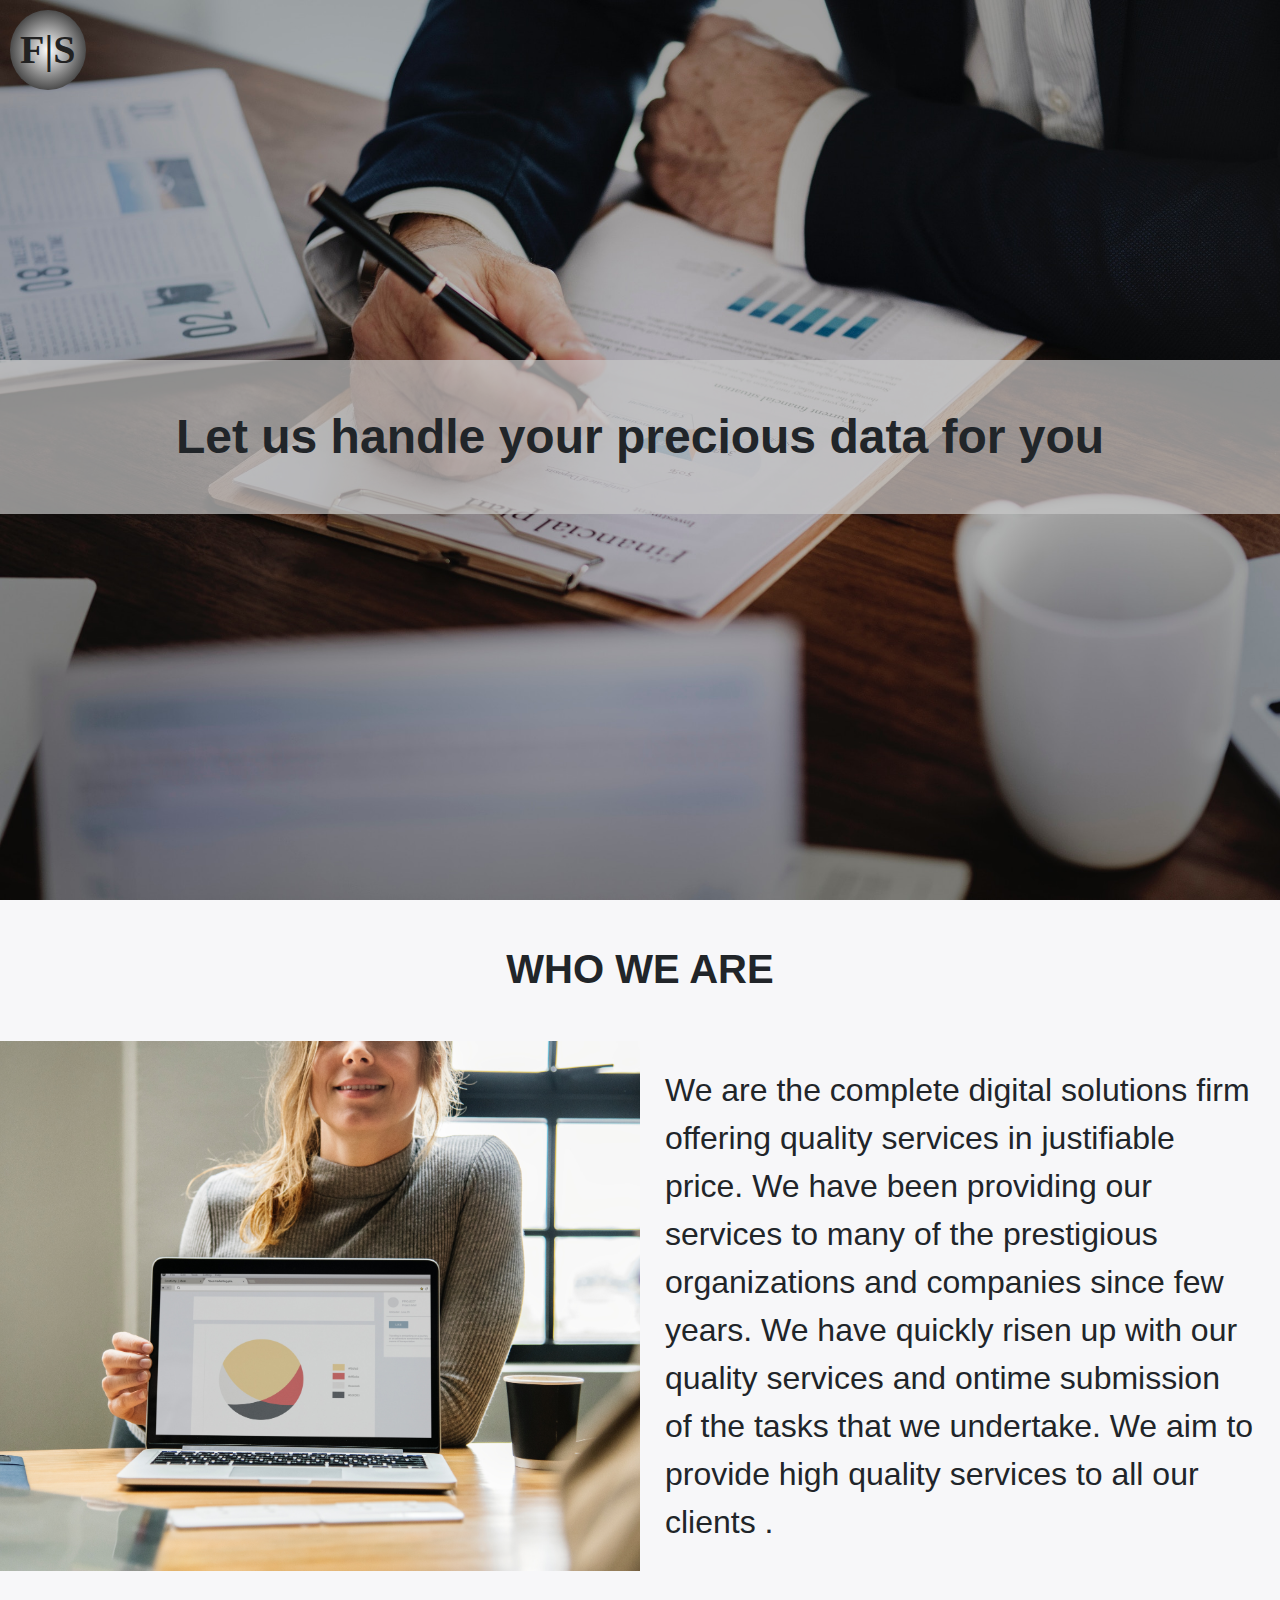
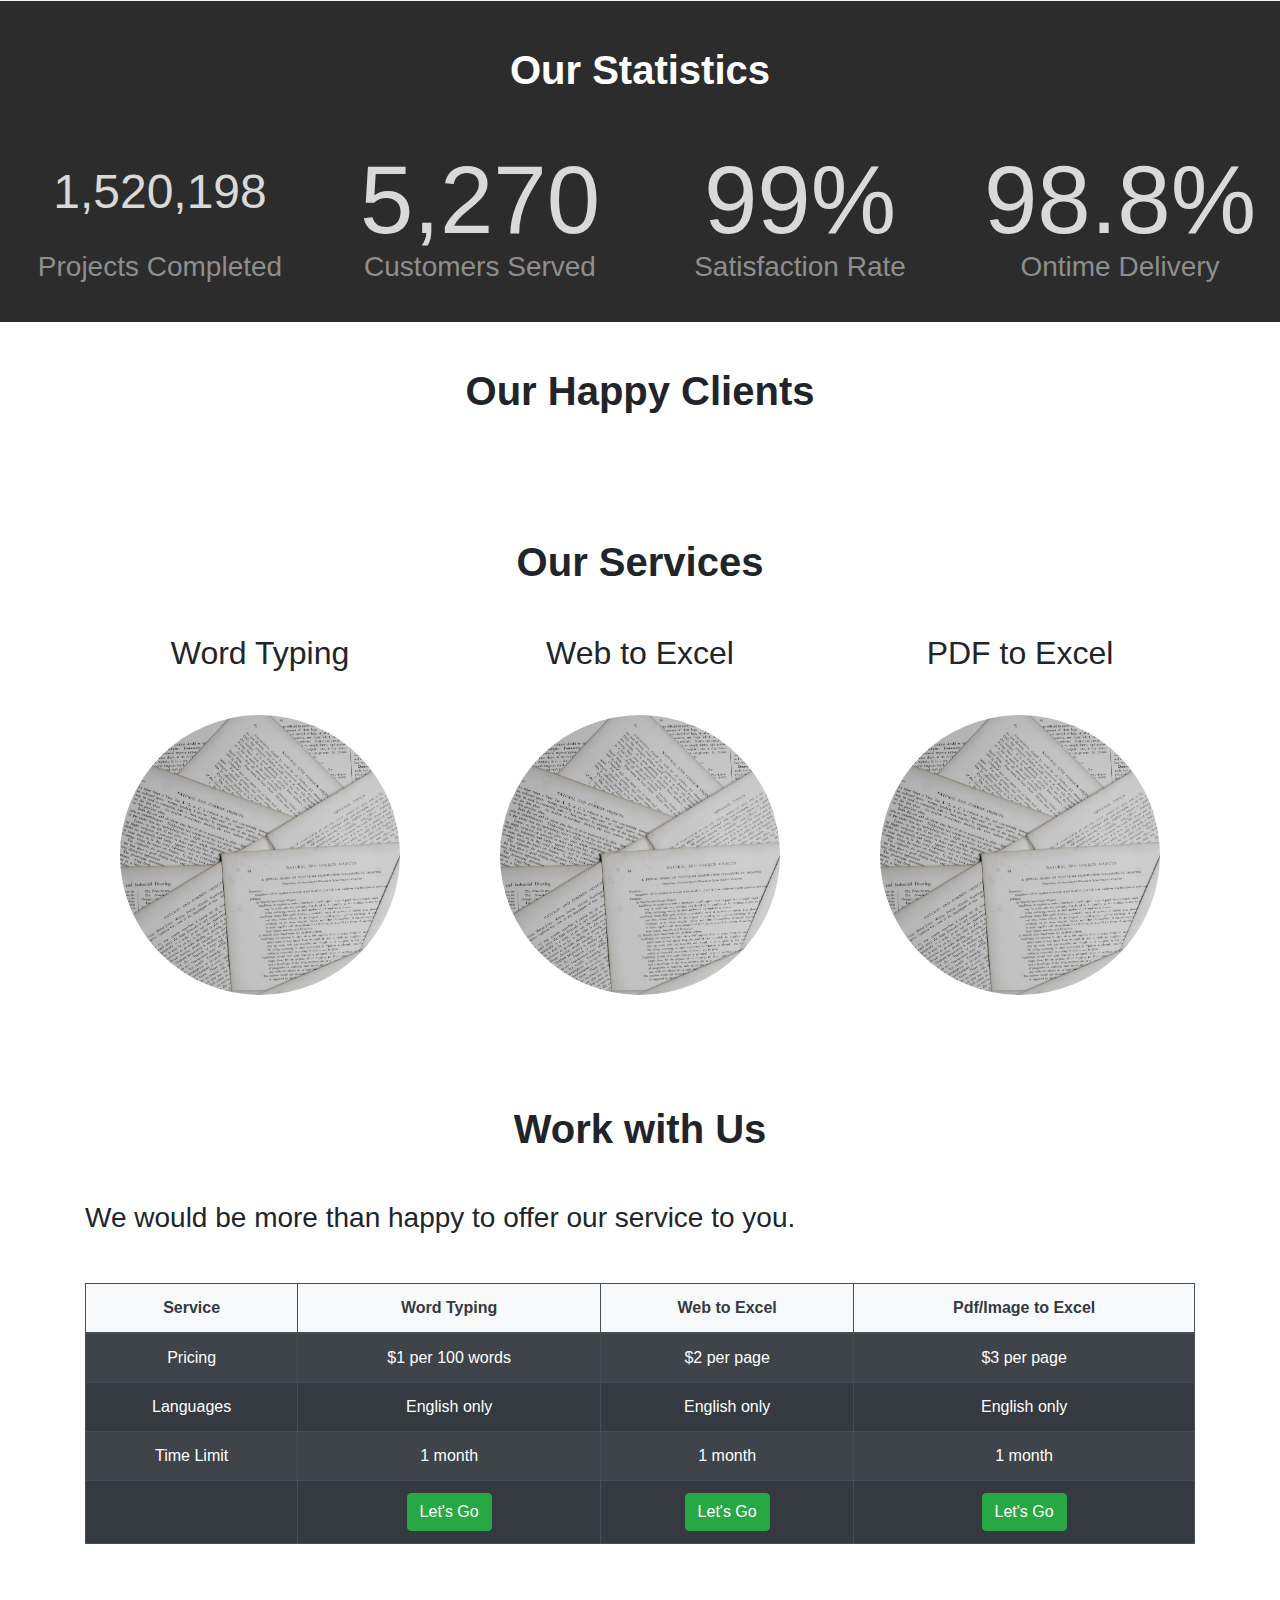
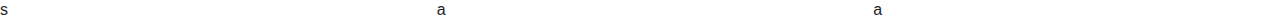
<file: feen solutions/index.html>
<!DOCTYPE html>
<html manifest="demo.manifest">
<head>
	<title>Feen Solutions - Complete solution partner for your data</title>
	<meta charset="utf-8">
	<meta name="viewport" content="width=device-width, initial-scale=1">
	<link href="https://fonts.googleapis.com/css?family=Niconne" rel="stylesheet"> 
	<link rel="stylesheet" type="text/css" href="css/bootstrap.css">
	<link rel="stylesheet" type="text/css" href="css/style.css">
	<script src="js/jquery.min.js"></script>
</head>
<body>

	
		<section class="container-fluid" id="header">
			<div id="logo-container">
				<a href="#">F|S</a>
			</div>

			<h2 id="tag">Let us handle your precious data for you</h2>

		</section>

		<section class="container-fluid" id="about">

			<h1 class="title">WHO WE ARE</h1>

			<div class="row">

				<div class="col-md-6" id="about-img">

				</div>

				<div class="col-md-6 " id="about-text">

					We are the complete digital solutions firm offering quality services in justifiable price. We have been providing our services to many of the prestigious organizations and companies since few years. We have quickly risen up with our quality services and ontime submission of the tasks that we undertake. 
					We aim to provide high quality services to all our clients .

				</div>

			</div>

		</section>

		<section class="container-fluid" id="statistics">

			<h1 class="title">Our Statistics</h1>

			<div class="row">

				<div class="col-md-3 col-sm-6">

					<h1 style="font-size: 3em;" class=" row justify-content-center align-items-center">1,520,198</h1>

					<h3>Projects Completed</h3>

				</div>

				<div class="col-md-3 col-sm-6">
					
					<h1>5,270</h1>

					<h3>Customers Served</h3>

				</div>

				<div class="col-md-3 col-sm-6">
					
					<h1>99%</h1>

					<h3>Satisfaction Rate</h3>

				</div>

				<div class="col-md-3 col-sm-6">
					
					<h1>98.8%</h1>

					<h3>Ontime Delivery</h3>

				</div>

			</div>
			
		</section>

		<section id="clients">

			<h1 class="title">Our Happy Clients</h1>
			
		</section>

		<section id="services">

			<h1 class="title">Our Services</h1>

			<div class="container">
			
				<div class="row">
					
					<div class="col-md-4">
						
						<h2>Word Typing</h2>

						<img src="img/3.jpg" class="img-fluid">

					</div>

					<div class="col-md-4">
						
						<h2>Web to Excel</h2>

						<img src="img/3.jpg" class="img-fluid img-rounded">

					</div>

					<div class="col-md-4">
						
						<h2>PDF to Excel</h2>

						<img src="img/3.jpg" class="img-fluid img-circle">

					</div>

				</div>

			</div>

		</section>

		<section id="pricing">
			
			<h1 class="title">Work with Us</h1>

			<div class="container">

			<h3 class="">We would be more than happy to offer our service to you.</h3>

			<table class="table table-striped table-bordered table-dark col-md-12 mt-5 mb-4">
				
				<thead class="bg-light text-dark font-weight-bold">

						<td>Service</td>
						
						<td>Word Typing</td>

						<td>Web to Excel</td>

						<td>Pdf/Image to Excel</td>

				</thead>

				<tbody>
					
					<tr>
						
						<td>Pricing</td>

						<td>$1 per 100 words</td>

						<td>$2 per page</td>

						<td>$3 per page</td>

					</tr>

					<tr>
						
						<td>Languages</td>

						<td>English only</td>

						<td>English only</td>

						<td>English only</td>

					</tr>

					<tr>
						
						<td>Time Limit</td>

						<td>1 month</td>

						<td>1 month</td>

						<td>1 month</td>

					</tr>

					<tr>
						
						<td></td>

						<td><button class="btn btn-success">Let's Go</button></td>

						<td><button class="btn btn-success">Let's Go</button></td>

						<td><button class="btn btn-success">Let's Go</button></td>

					</tr>

				</tbody>

			</table>

			</div>

		</section>

		<footer>
			<div class="row">
				<div class="col-md-4">s</div>
				<div class="col-md-4">a</div>
				<div class="col-md-4">a</div>
			</div>
		</footer>

</body>
</html>
</file>
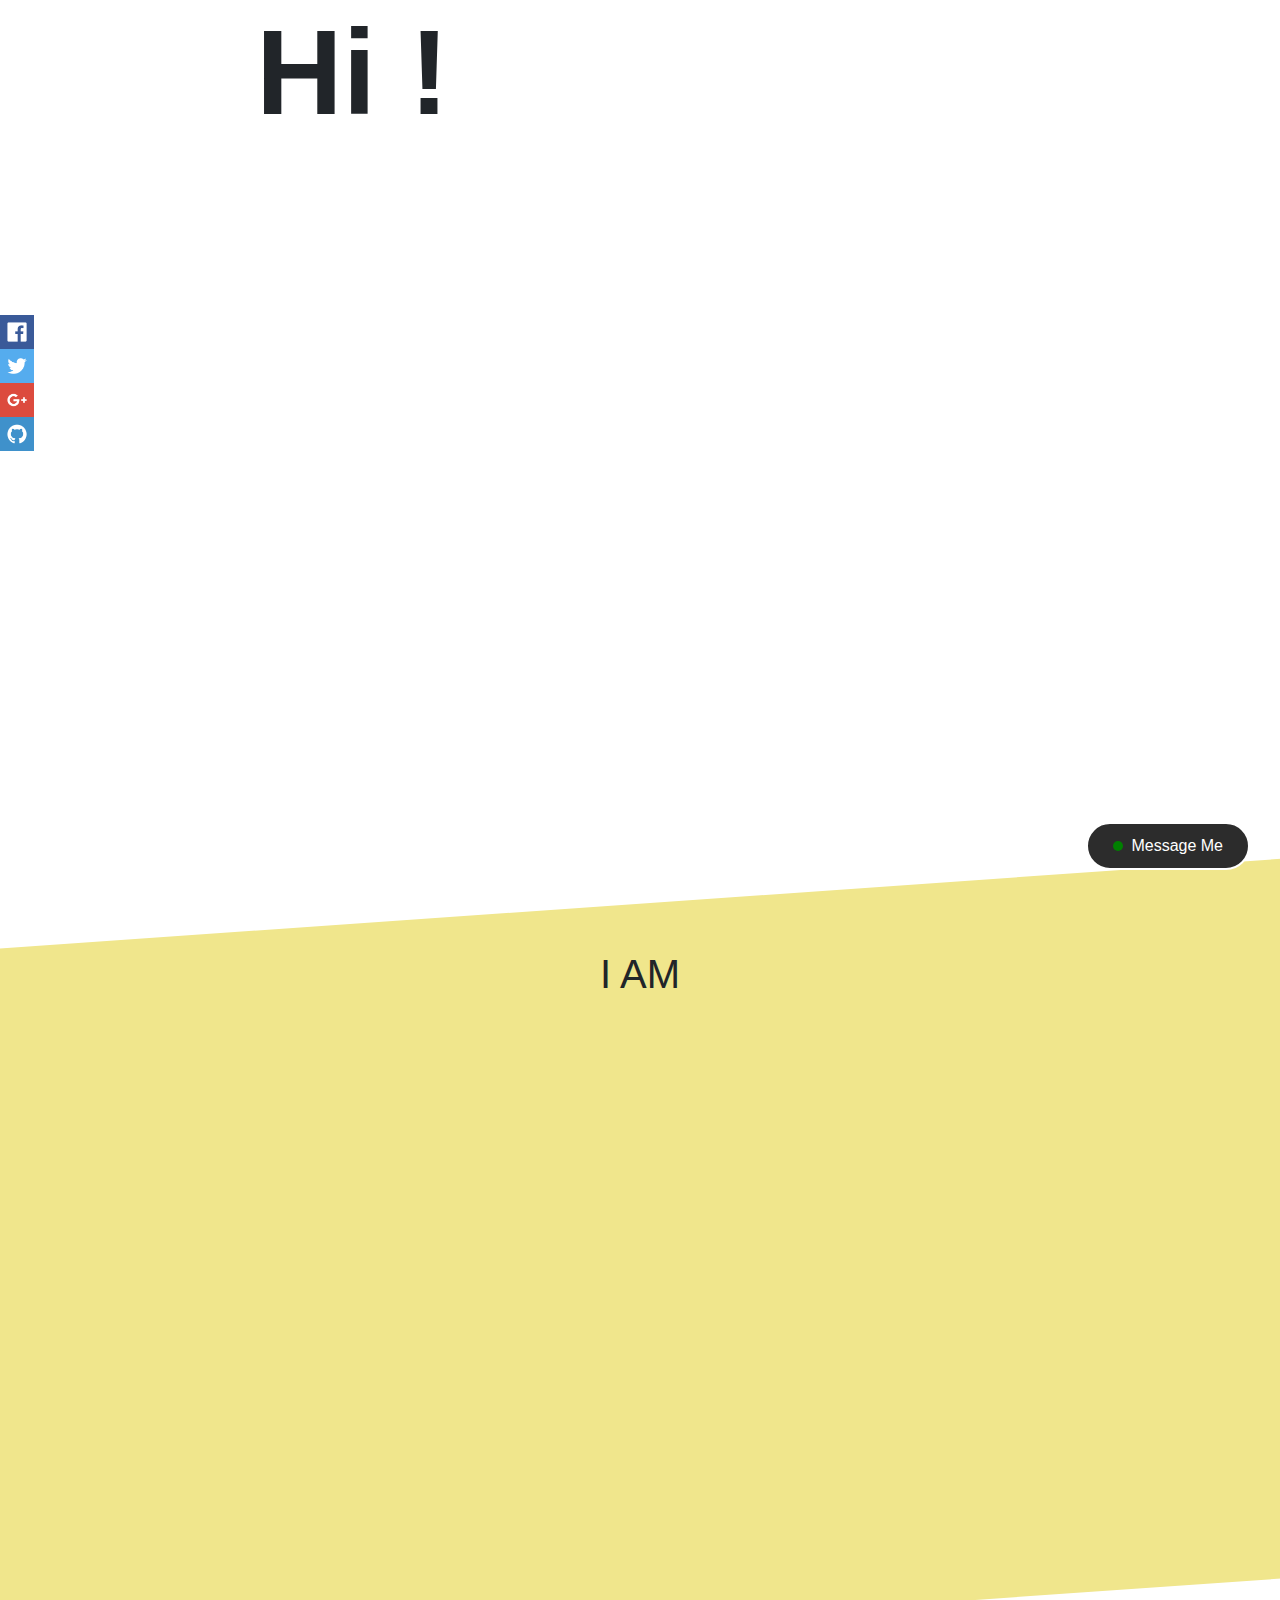
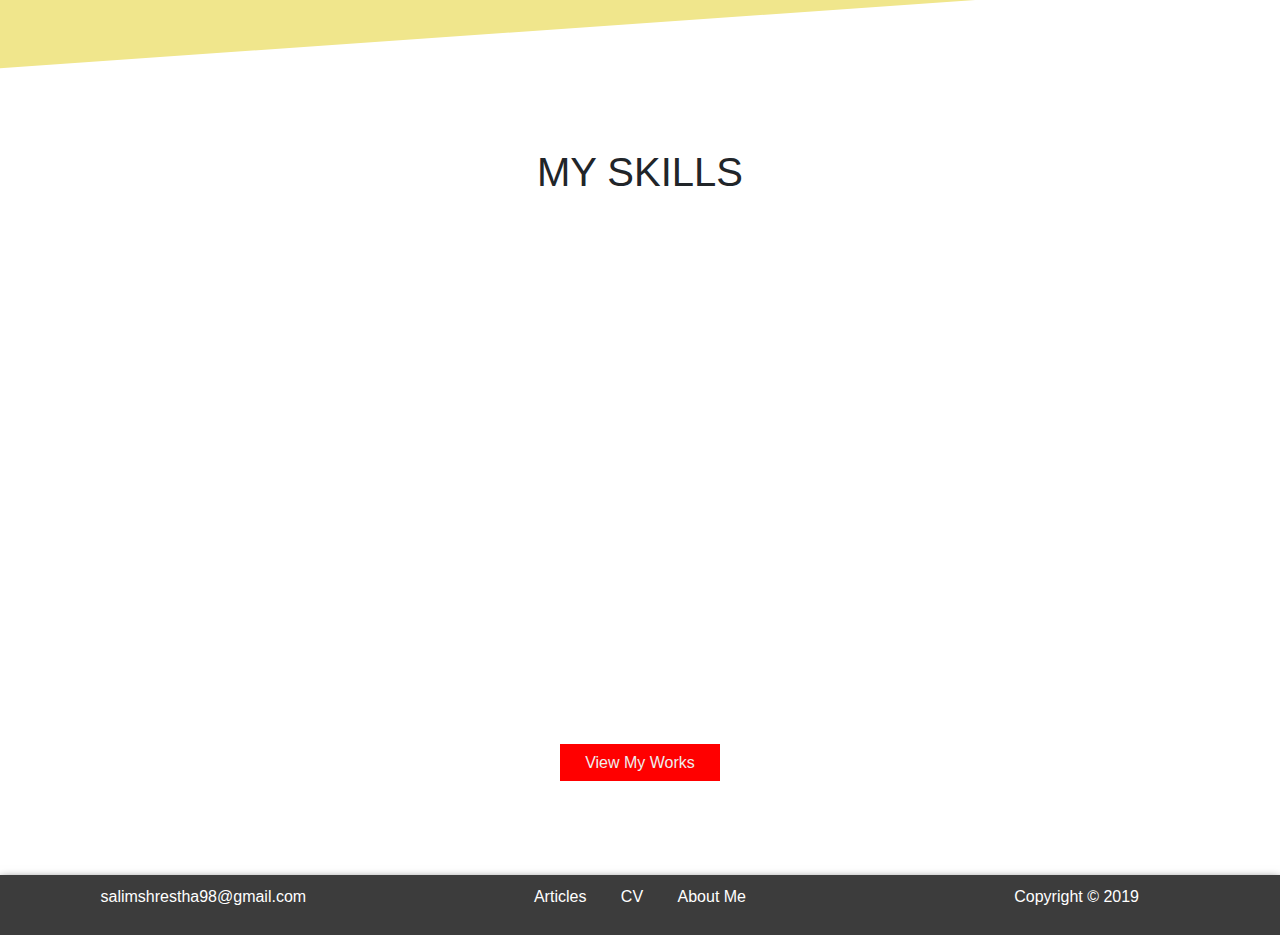
<file: Portfolio 1.0/index.html>
<!DOCTYPE html>
<html>
<head>
	<title>Salim Shrestha</title>
	<link rel="stylesheet" type="text/css" href="bootstrap.min.css">
	<link rel="stylesheet" href="animate.css">
	<link rel="stylesheet" type="text/css" href="style.css">
	<script type="text/javascript" src="jquery-3.3.1.js"></script>
	<script src="bootstrap.min.js"></script>
	<meta charset="utf-8">
	<meta name="viewport" content="width=device-width,initial-scale=1">
</head>
<body>
<div id="page">
	<header>
		<h1 id="type1"></h1>
		<h2 id="type2"></h2>
		<h3 id="type3"></h3>
	</header>

	<div id="i-am">
		<div id="underflow"></div>
		<div class="container">
			<h1 class="text-center section-heading"><span>I AM</span></h1>
			<div class="row" id="i-am-blocks">
				<div class="col-sm-4 zoomable">
					<div><img src="img/6.jpg"></div>
					<h3>Web Designer</h3>
					<p>I design and build fully functional websites that are user oriented and simple to browse. I have built many websites using the latest technologies like HTML5, CSS3, Javascript and jQuery.</p>
				</div>
				<div class="col-sm-4 zoomable">
					<div><img src="img/1.jpg"></div>
					<h3>Tech Entrepreneur</h3>
					<p>I have been in love with the technologies since a decade. The emerging technology has always kept me astounded. I build products that make the world a better place to live in.</p>
				</div>
				<div class="col-sm-4 zoomable">
					<div><img src="img/4.jpg"></div>
					<h3>Backend Developer</h3>
					<p>I also build the logical and data storage base for the website. I build the backend of the website or webapps using PHP and MYSQL which are amazing technologies in themselves.</p>
				</div>
			</div>
		</div>
	</div>

	<div id="my-skills">
		<div class="container-fluid">
			<h1 class="text-center section-heading"><span>MY SKILLS</span></h1>

			<div id="skills" class="zoomable">

				<div class="skill-box">
					<span class="skill-label">HTML5</span>
					<div class="skill-meter">
						<div class="skill-line">
							<p style="color: white;text-align: center">85%</p>
						</div>
					</div>
				</div>

				<div class="skill-box">
					<span class="skill-label">CSS3</span>
					<div class="skill-meter">
						<div class="skill-line">
							<p style="color: white;text-align: center">80%</p>
						</div>
					</div>
				</div>

				<div class="skill-box">
					<span class="skill-label">Javascript/jQuery</span>
					<div class="skill-meter">
						<div class="skill-line">
							<p style="color: white;text-align: center">70%</p>
						</div>
					</div>
				</div>

				<div class="skill-box">
					<span class="skill-label">Bootstrap4</span>
					<div class="skill-meter">
						<div class="skill-line">
							<p style="color: white;text-align: center">85%</p>
						</div>
					</div>
				</div>

				<div class="skill-box">
					<span class="skill-label">Angular</span>
					<div class="skill-meter">
						<div class="skill-line">
							<p style="color: white;text-align: center">70%</p>
						</div>
					</div>
				</div>

			</div>
		</div>
	</div>

	<div id="my-works">
		<div id="view-my-works-container">
			<a href="#" class="animated slideUp" id="view-my-works-btn"> View My Works</a>
			
		</div>
	</div>
	<footer>
		<div class="container"></div>
			<div class="row">
			<div class="col-md-4 text-center">
				<p><a href="mailto:salimshrestha98@gmail.com">salimshrestha98@gmail.com</a></p>
			</div>
			<div class="col-md-4 text-center">
				<ul>
					<li><a href="#">Articles</a></li>
					<li><a href="#">CV</a></li>
					<li><a href="#">About Me</a></li>
				</ul>
			</div>
			<div class="col-md-4 text-center"><p>Copyright &COPY; 2019</p></div>
			</div>
		</div>
	</footer>

	<div id="social">
		<ul>
			<li><a href="#"><img src="icons/facebook.png" alt=""></a></li>
			<li><a href="#"><img src="icons/twitter.png" alt=""></a></li>
			<li><a href="#"><img src="icons/google+.png" alt=""></a></li>
			<li><a href="#"><img src="icons/github.png" alt=""></a></li>
		</ul>
	</div>

	<button class="animated" id="contact"><span id="active-icon"></span>Message Me</button>
</div>

<script src="main.js"></script>
</body>
</html>
</file>
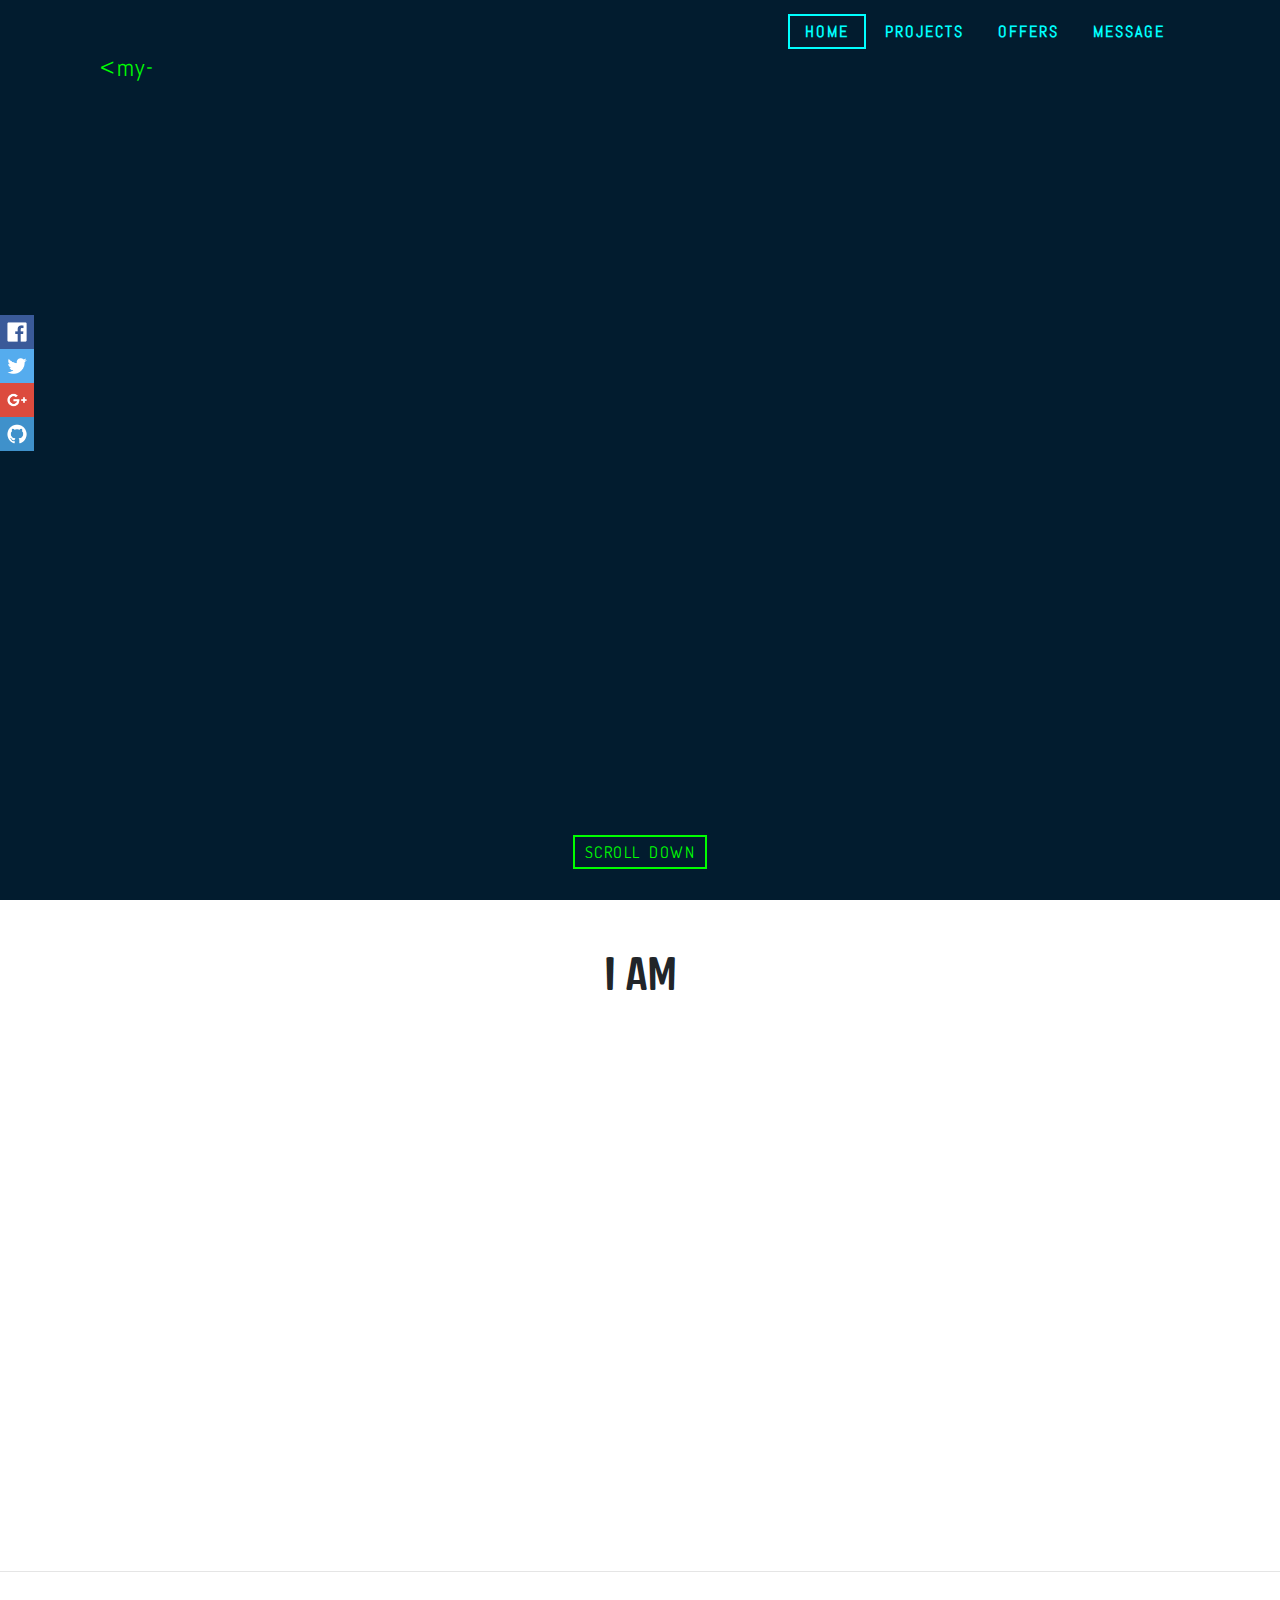
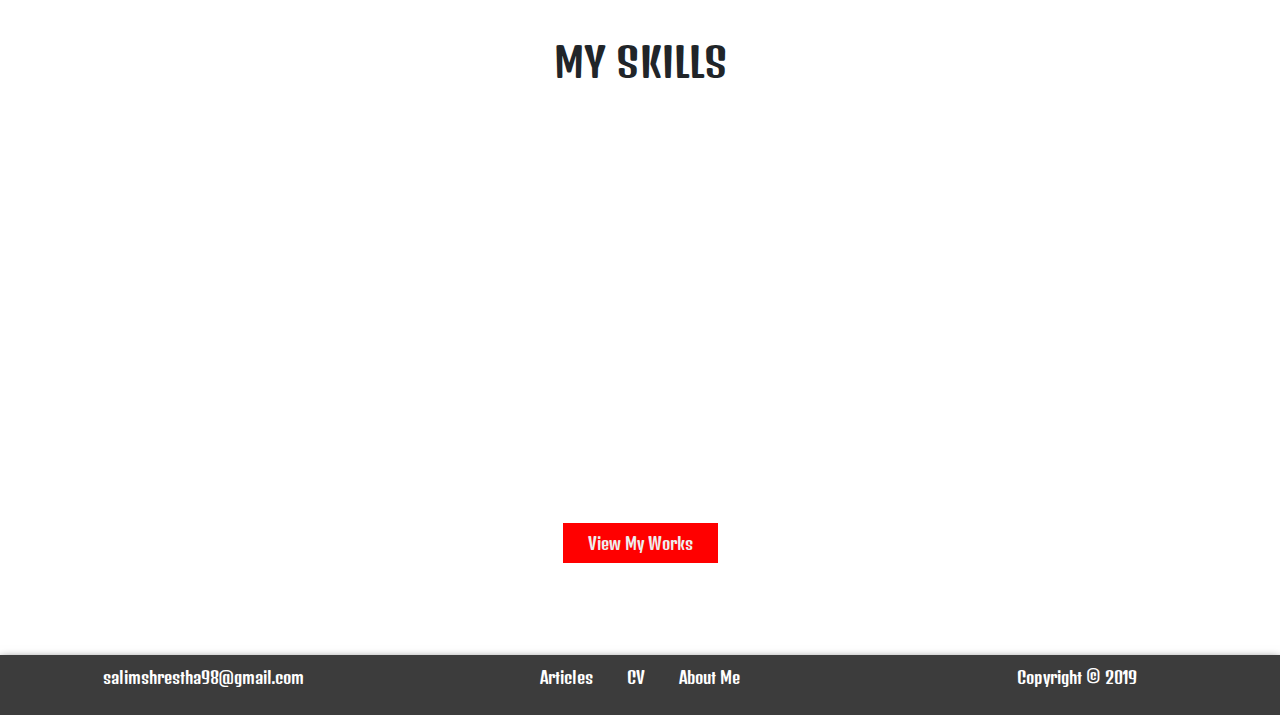
<file: Portfolio/index.html>
<!DOCTYPE html>
<html>
<head>
	<title>Salim Shrestha | Web/UI Designer | Web Developer | Freelancer</title>
	<link rel="shortcut icon" href="img_icons/icon.ico" type="image/x-icon">
	<link rel="stylesheet" type="text/css" href="bootstrap.min.css">
	<link rel="stylesheet" href="animate.css">
	<link rel="stylesheet" type="text/css" href="style.css">
	<link rel="stylesheet" type="text/css" href="style-sm.css">
	<script type="text/javascript" src="jquery-3.3.1.js"></script>
	<script src="bootstrap.min.js"></script>
	<link href="https://fonts.googleapis.com/css2?family=Abel&family=Aldrich&family=Denk+One&family=Dosis&display=swap" rel="stylesheet">
	<meta charset="utf-8">
	<meta name="viewport" content="width=device-width,initial-scale=1">
	<meta name="description" content="I have been designing and developing websites since 10+ years. I have worked for local clients as well as international clients. I build simple yet very impactful and websites.">
</head>
<body>
<div id="page">
	<header>
		<div>
			<nav>
				<ul id="top-menu">
					<li class="active"><a href="#">HOME</a></li>
					<li><a href="#">PROJECTS</a></li>
					<li><a href="#">OFFERS</a></li>
					<li><a href="#">MESSAGE</a></li>
				</ul>
			</nav>

			<div id="type-container"></div>
		</div>	

		<p id="see-more-btn-container">
			<a href="#i-am" id="see-more-btn">SCROLL DOWN</a>
		</p>

	</header>

	<div id="i-am">
		<div class="container">
			<h1 class="text-center section-heading"><span>I AM</span></h1>
			<div class="row" id="i-am-blocks">
				<div class="col-sm-4 zoomable">
					<div><img src="img/6.jpg"></div>
					<h3>Web Designer</h3>
					<p>I design and build fully functional websites that are user oriented and simple to browse. I have built many websites using the latest technologies like HTML5, CSS3, Javascript and jQuery.</p>
				</div>
				<div class="col-sm-4 zoomable">
					<div><img src="img/2.jpg"></div>
					<h3>Tech Entrepreneur</h3>
					<p>I have been in love with the technologies since a decade. The emerging technology has always kept me astounded. I build products that make the world a better place to live in.</p>
				</div>
				<div class="col-sm-4 zoomable">
					<div><img src="img/4.jpg"></div>
					<h3>Backend Developer</h3>
					<p>I also build the logical and data storage base for the website. I build the backend of the website or webapps using PHP and MYSQL which are amazing technologies in themselves.</p>
				</div>
			</div>
		</div>
	</div>

	<hr>

	<div id="my-skills">
		<div class="container-fluid">
			<h1 class="text-center section-heading"><span>MY SKILLS</span></h1>

			<div id="skills" class="zoomable">

				<div class="skill-box">
					<span class="skill-label">HTML5</span>
					<div class="skill-meter">
						<div class="skill-line">
							<p>HTML 5  + CSS 3</p>
						</div>
					</div>
				</div>

				<div class="skill-box">
					<span class="skill-label">CSS3</span>
					<div class="skill-meter">
						<div class="skill-line">
							<p>Javascript  +  jQuery  +  Vue.js</p>
						</div>
					</div>
				</div>

				<div class="skill-box">
					<span class="skill-label">Javascript/jQuery</span>
					<div class="skill-meter">
						<div class="skill-line">
							<p>Bootstrap 4</p>
						</div>
					</div>
				</div>

				<div class="skill-box">
					<span class="skill-label">Bootstrap4</span>
					<div class="skill-meter">
						<div class="skill-line">
							<p>PHP + Laravel</p>
						</div>
					</div>
				</div>

				<div class="skill-box">
					<span class="skill-label">Angular</span>
					<div class="skill-meter">
						<div class="skill-line">
							<p>MYSQL + Database Design</p>
						</div>
					</div>
				</div>

			</div>
		</div>
	</div>

	<div id="my-works">
		<div id="view-my-works-container">
			<a href="#" class="animated slideUp" id="view-my-works-btn"> View My Works</a>
			
		</div>
	</div>
	<footer>
		<div class="container"></div>
			<div class="row">
			<div class="col-md-4 text-center">
				<p><a href="mailto:salimshrestha98@gmail.com">salimshrestha98@gmail.com</a></p>
			</div>
			<div class="col-md-4 text-center">
				<ul>
					<li><a href="#">Articles</a></li>
					<li><a href="#">CV</a></li>
					<li><a href="#">About Me</a></li>
				</ul>
			</div>
			<div class="col-md-4 text-center"><p>Copyright &COPY; 2019</p></div>
			</div>
		</div>
	</footer>

	<div id="social">
		<ul>
			<li><a href="#"><img src="icons/facebook.png" alt=""></a></li>
			<li><a href="#"><img src="icons/twitter.png" alt=""></a></li>
			<li><a href="#"><img src="icons/google+.png" alt=""></a></li>
			<li><a href="#"><img src="icons/github.png" alt=""></a></li>
		</ul>
	</div>
</div>

<script src="main.js"></script>
</body>
</html>
</file>
<file: feen solutions/css/style.css>
html,body {
	overflow-x: hidden;
}

a:hover {
	text-decoration: none;
}

#header{
	height: 100vh;
	background: url('../img/1.jpg');
	background-size: cover;
	background-repeat: no-repeat;
	padding: 0;
}

section{
	padding: 30px 0;
}

#logo-container {
	position: absolute;
	margin: 10px;
}

#logo-container a {
	color: #222;
	display: inline-block;
	font-family: Georgia, 'Times New Roman', Times, serif;
	font-size: 40px;
	font-weight: bolder;
	background: radial-gradient(#fff,#ccc,#999,#666,#333,#000);
	border-radius: 50%;
	padding: 10px;
	
}

#tag{
	position: absolute;
	top: 40%;
	left: 0;
	right: 0;
	text-align: center;
	font-size: 3em;
	padding: 1em;
	background: rgba(200,200,200,.7);
	font-weight: bolder;
}

.title{
	text-align: center;
	padding: 15px 0 40px 0;
	font-weight: bolder;
}

#about{
	background: #f7f7f9;
}

#about-img{
	background: url('../img/2.jpg');
	background-size: cover;
	background-position: center;
	background-repeat: no-repeat;
}

#about-text{
	font-family: Arial, Helvetica, sans-serif;
	font-size: 2em;
	padding: 25px;
}

#statistics{
	background: #2c2c2c;
}

#statistics .title{
	color: #ffffff;
}

#statistics>div>div{
	
}

#statistics>div>div>h1{
	text-align: center;
	color: #d9d9d9;
	font-size: 6em;
	height: 100px;
}

#statistics>div>div>h3{
	text-align: center;
	color: #8e8e8e;
}


#services h2{
	text-align: center;
}

#services img{
	border-radius: 50%;
	padding: 10%;
}

td {
	text-align: center;
}
</file>
<file: Portfolio 1.0/style.css>
li {
    list-style: none;
}

ul {
    padding: 0;
}

a:hover {
    text-decoration: none;
    color: #cccccc;
}

.section-heading {
    margin-top: 50px;
    margin-bottom: 30px;
}

.zoomable {
    opacity: 0; 
    animation-delay: 0ms;
    animation-iteration-count: 1;
    animation-duration: 1000ms;
}

#page,html {
    max-width: 100%;
    overflow-x: hidden;
}

header {
    height: 100vh;
    width: 60%;
    margin: auto;
}

#type1 {
    font-size: 120px;
    font-weight: bolder;
}

#type2 {
    font-size: 70px;
    font-weight: bold;
}

#type3 {
    font-size: 50px;
    font-weight: bold;
}

#i-am {
    margin-bottom: 200px;
    
}

#i-am-blocks div {
    padding: 20px 4%;
    text-align: center;
}

#i-am-blocks img {
    border-radius: 50%;
    height: 100%;
    width: 100%;
    padding: 10% 15%;
    margin-bottom: 20px;
}

#i-am-blocks h3 {
    font-size: 1.5em;
    padding-bottom: 10px;
    margin-bottom: 15px;
    border-bottom: 3px solid;
}

#i-am-blocks p {
    font-size: 0.9em;
    padding: 0 10px;
}



/* SKILLS */

#skills {
    width: 50%;
    margin: auto;
    padding: 20px 15px;
}

.skill-label {
    margin-left: 20px;
    font-weight: bold;
}

.skill-meter {
    border: 2px solid #3c3c3c;
    padding: 2px;
    border-radius: 0 20px 20px 0;
    margin: 10px 0 15px 0;
    background: #ffffff;
}

.skill-line {
    width: 0%;
    height: 20px;
    line-height: 20px;
    border-radius: 0 20px 20px 0;
    background: #3c3c3c;
    color: #ffffff;
}

#my-works {
    margin: 100px 0;
    display: block;
}

#view-my-works-container {
    display: block;
    text-align: center;
}

#view-my-works-btn {
    background: red;
    padding: 10px 25px;
    color: #eee;
}




footer {
    background: #3c3c3c;
    padding: 10px 0;
    color: #ffffff;
    box-shadow: 0 5px 10px #000000;
}

footer a {
    color: #ffffff;
}

footer li {
    display: inline;
    padding: 0;
    margin: 5px 15px;
}


#social {
    z-index: 5;
    position: fixed;
    top: 35%;
    left: 0;
}

#social img {
    width: 34px;
}

#contact {
    position: fixed;
    bottom: 30px;
    right: 30px;
    padding: 10px 25px;
    background: #2c2c2c;
    color: #ffffff;
    border-radius: 50px;
    border: 2px solid #ffffff;
    
}

#contact:hover {
    cursor: pointer;
    box-shadow: 5px 5px 5px black;
    animation-name: swing;
    animation-duration: 500ms;
    animation-iteration-count: 1;
}

#active-icon {
    height: 10px;
    width: 10px;
    margin-right: 8px;
    display: inline-block;
    border-radius: 50%;
    background: green;
}


#underflow {
    background: khaki;
    height: 130vh;
    width: 200%;
    z-index: -10;
    position: absolute;
    transform: rotate(-4deg) translateX(-50px) translateY(-90px);
    overflow-x: hidden;
}

@media screen and (max-width: 760px) {
    
    header {
        width: 80%;
        margin-top: 10vh;
    }

    #type1,#type2,#type3 {
        margin: 15px 0;
        font-weight: 600;
    }
    
    #type1 {
        font-size: 90px;
    }
    
    #type2 {
        font-size: 50px;
    }
    
    #type3 {
        font-size: 40px;
    }

    #social {
        display: none;
    }

    #skills {
        width: 100%;
    }

    #contact {
        display: none;
    }

    #underflow {
        display: none;
    }
}
</file>
<file: Portfolio/style.css>
li {
    list-style: none;
}

ul {
    padding: 0;
}

a:hover {
    text-decoration: none;
    color: #cccccc;
}

.section-heading {
    padding-top: 50px;
    margin-bottom: 30px;
}

.zoomable {
    opacity: 0; 
    animation-delay: 0ms;
    animation-iteration-count: 1;
    animation-duration: 1000ms;
}

#page,html {
    max-width: 100%;
    overflow-x: hidden;
    font-family: 'Denk One', sans-serif;
}

header {
    height: 100vh;
    width: 100%;
    margin: 0;
    background: #021c2f;
    position: relative;
}

header>div {
    padding: 0 100px;
}

#top-menu {
    float: right;
    margin-top: 20px;
    font-family: 'Abel', sans-serif;
}

#top-menu li{
    display: inline;
    padding: 5px 15px;
}

#top-menu li.active {
    border: 2px solid aqua;
}

#top-menu a{
    color: aqua;
    font-weight: bold;
    letter-spacing: 2px;
}

#top-menu a:hover {
    color: lime;
}

#type-container {
    padding-top: 50px;
}

#type-container > p {
    font-weight: normal;
    font-size: 1.5em;
    margin-bottom: 0;
    font-family: 'Abel', sans-serif;
    letter-spacing: 1.5px;
}

.level1txt {
    color: lime;
}

.level2txt {
    margin-left: 50px;
    color: aqua;
}

#see-more-btn-container {
    position: absolute;
    bottom: 20px;
    width: 100%;
    text-align: center;
}

#see-more-btn {
    color: lime;
    font-family: 'Dosis', sans-serif;
    letter-spacing: 1.5px;
    word-spacing: 4px;
    padding: 5px 10px;
    border: 2px solid lime;
}

#i-am {
    margin-bottom: 0px;
    
}

#i-am-blocks div {
    padding: 20px 4%;
    text-align: center;
}

#i-am-blocks img {
    border-radius: 50%;
    height: 100%;
    width: 100%;
    padding: 20%;
}

#i-am-blocks h3 {
    font-size: 1.5em;
    padding-bottom: 10px;
    margin-bottom: 15px;
    border-bottom: 3px solid;
}

#i-am-blocks p {
    font-size: 0.9em;
    padding: 0 10px;
}



/* SKILLS */

#skills {
    width: 50%;
    margin: auto;
    padding: 20px 15px;
}

.skill-label {
    margin-left: 20px;
    font-weight: bold;
    display: none;
}

.skill-meter {
    border: 2px solid #3c3c3c;
    padding: 2px;
    border-radius: 0 20px 20px 0;
    margin: 10px 0 15px 0;
    background: #ffffff;
}

.skill-line {
    width: 0%;
    height: 30px;
    line-height: 30px;
    border-radius: 0 20px 20px 0;
    background: #000000;
    font-family: 'Abel', sans-serif;
    overflow: hidden;
}

.skill-line p {
    color: #ffffff;
    text-align: center;
}

#my-works {
    margin: 100px 0;
    display: block;
}

#view-my-works-container {
    display: block;
    text-align: center;
}

#view-my-works-btn {
    background: red;
    padding: 10px 25px;
    color: #eee;
}




footer {
    background: #3c3c3c;
    padding: 10px 0;
    color: #ffffff;
    box-shadow: 0 5px 10px #000000;
}

footer a {
    color: #ffffff;
}

footer li {
    display: inline;
    padding: 0;
    margin: 5px 15px;
}


#social {
    z-index: 5;
    position: fixed;
    top: 35%;
    left: 0;
}

#social img {
    width: 34px;
}

#contact {
    position: fixed;
    bottom: 30px;
    right: 30px;
    padding: 10px 25px;
    background: #2c2c2c;
    color: #ffffff;
    border-radius: 50px;
    border: 2px solid #ffffff;
    
}

#contact:hover {
    cursor: pointer;
    box-shadow: 5px 5px 5px black;
    animation-name: swing;
    animation-duration: 500ms;
    animation-iteration-count: 1;
}

#active-icon {
    height: 10px;
    width: 10px;
    margin-right: 8px;
    display: inline-block;
    border-radius: 50%;
    background: green;
}
</file>
<file: Portfolio/style-sm.css>
@media only screen and (max-width: 760px) {

header {
    margin: 0;
}

header>div {
    padding: 0 0 0 15px;
}

#top-menu {
    display: none;
}

#type-container {
    padding-top: 60px;
}

#type-container > p {
    font-size: 1em;
    margin-bottom: 10px;
}


#i-am-blocks div {
    padding: 0;
}

#i-am-blocks img {
    padding: 5% 30%;
}

#i-am-blocks h3 {
    border: 0;
    padding-top: 5px;
}

#i-am-blocks p {
    padding-bottom: 25px;
}


#skills {
    width: 100%;
    padding: 20px 0px;
}






#social {
    display: none;
}









}
</file>
